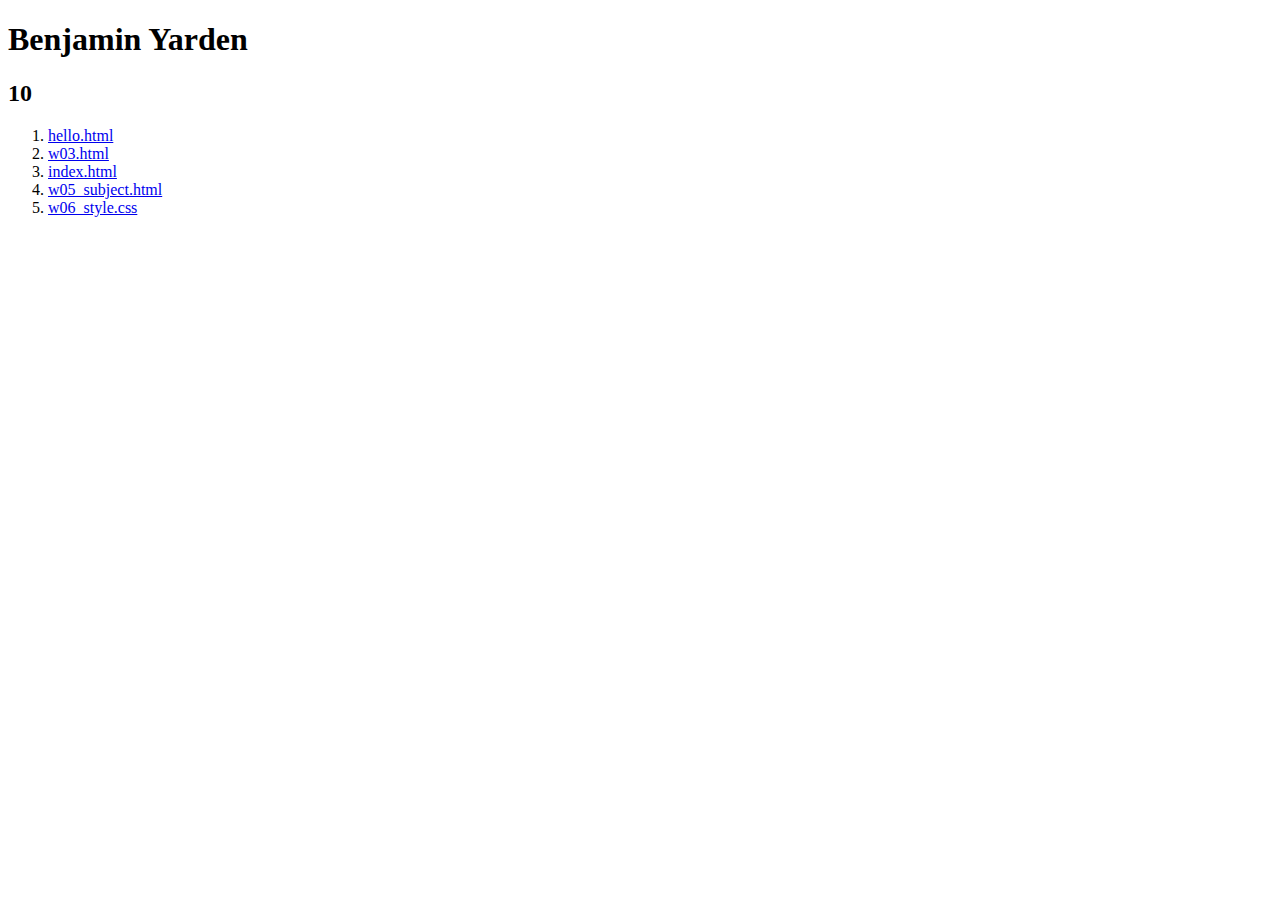
<file: index.html>
<!DOCTYPE html>

<html lang="en">

  <head>
    <meta charset="utf-8">
    <title>WEBPAGE</title>
  </head>

  <body>
    <p>
<h1> Benjamin Yarden </h1>
<h2> 10 </h2>
<ol> 
<li> <a href="hello.html">hello.html</a> </li>
<li> <a href="w03.html">w03.html</a> </li>
<li> <a href="index.html">index.html</a> </li>
<li> <a href="w05_subject.html">w05_subject.html</a> </li>
<li> <a href="w06_style.css">w06_style.css</a> </li>
 </ol>


    </p>
  </body>

</html>
</file>
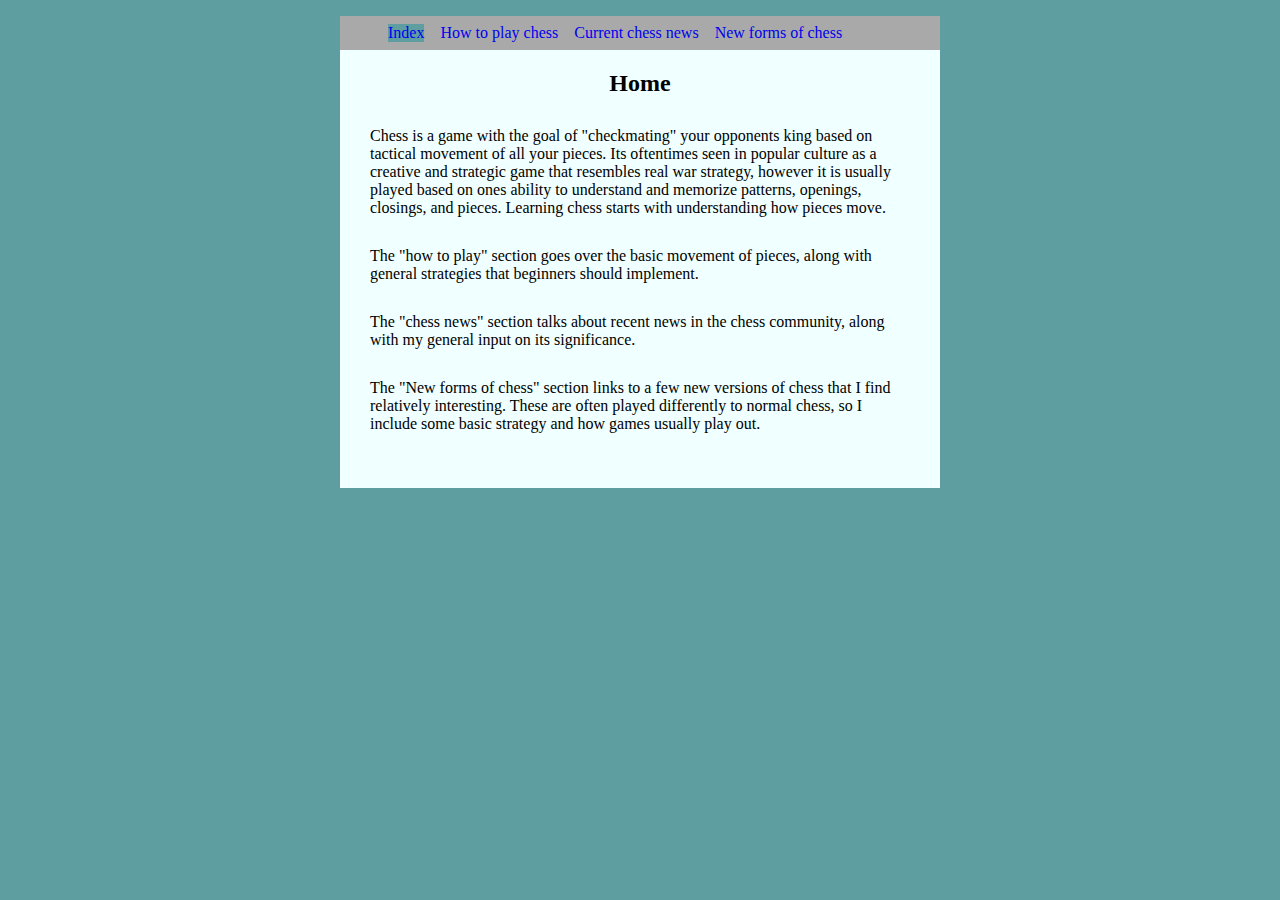
<file: site/index.html>
<!DOCTYPE html>

<html lang="en">

  <head>
    <meta charset="utf-8">
    <title>Chess</title>
    <link href="mystyle.css" rel="stylesheet">
  </head>

  <body>

<nav class="menu">
    <ul>
<li> <a class="current" href="index.html"> Index </a> </li>
<li> <a href="HowToPlay.html"> How to play chess </a> </li>
<li> <a href="ChessNews.html"> Current chess news </a> </li>
<li> <a href="NewChess.html"> New forms of chess </a> </li>
</ul>
  </nav>

    <h2> Home </h2>
    
  <p> Chess is a game with the goal of "checkmating" your opponents king based on tactical movement of all your pieces. Its oftentimes seen in popular culture as a creative and strategic game that resembles real war strategy, however it is usually played based on ones ability to understand and memorize patterns, openings, closings, and pieces. Learning chess starts with understanding how pieces move. </p>

    <p> The "how to play" section goes over the basic movement of pieces, along with general strategies that beginners should implement. </p>
    <p> The "chess news" section talks about recent news in the chess community, along with my general input on its significance. </p>
    <p> The "New forms of chess" section links to a few new versions of chess that I find relatively interesting. These are often played differently to normal chess, so I include some basic strategy and how games usually play out. </p>

  </body>

</html>
</file>
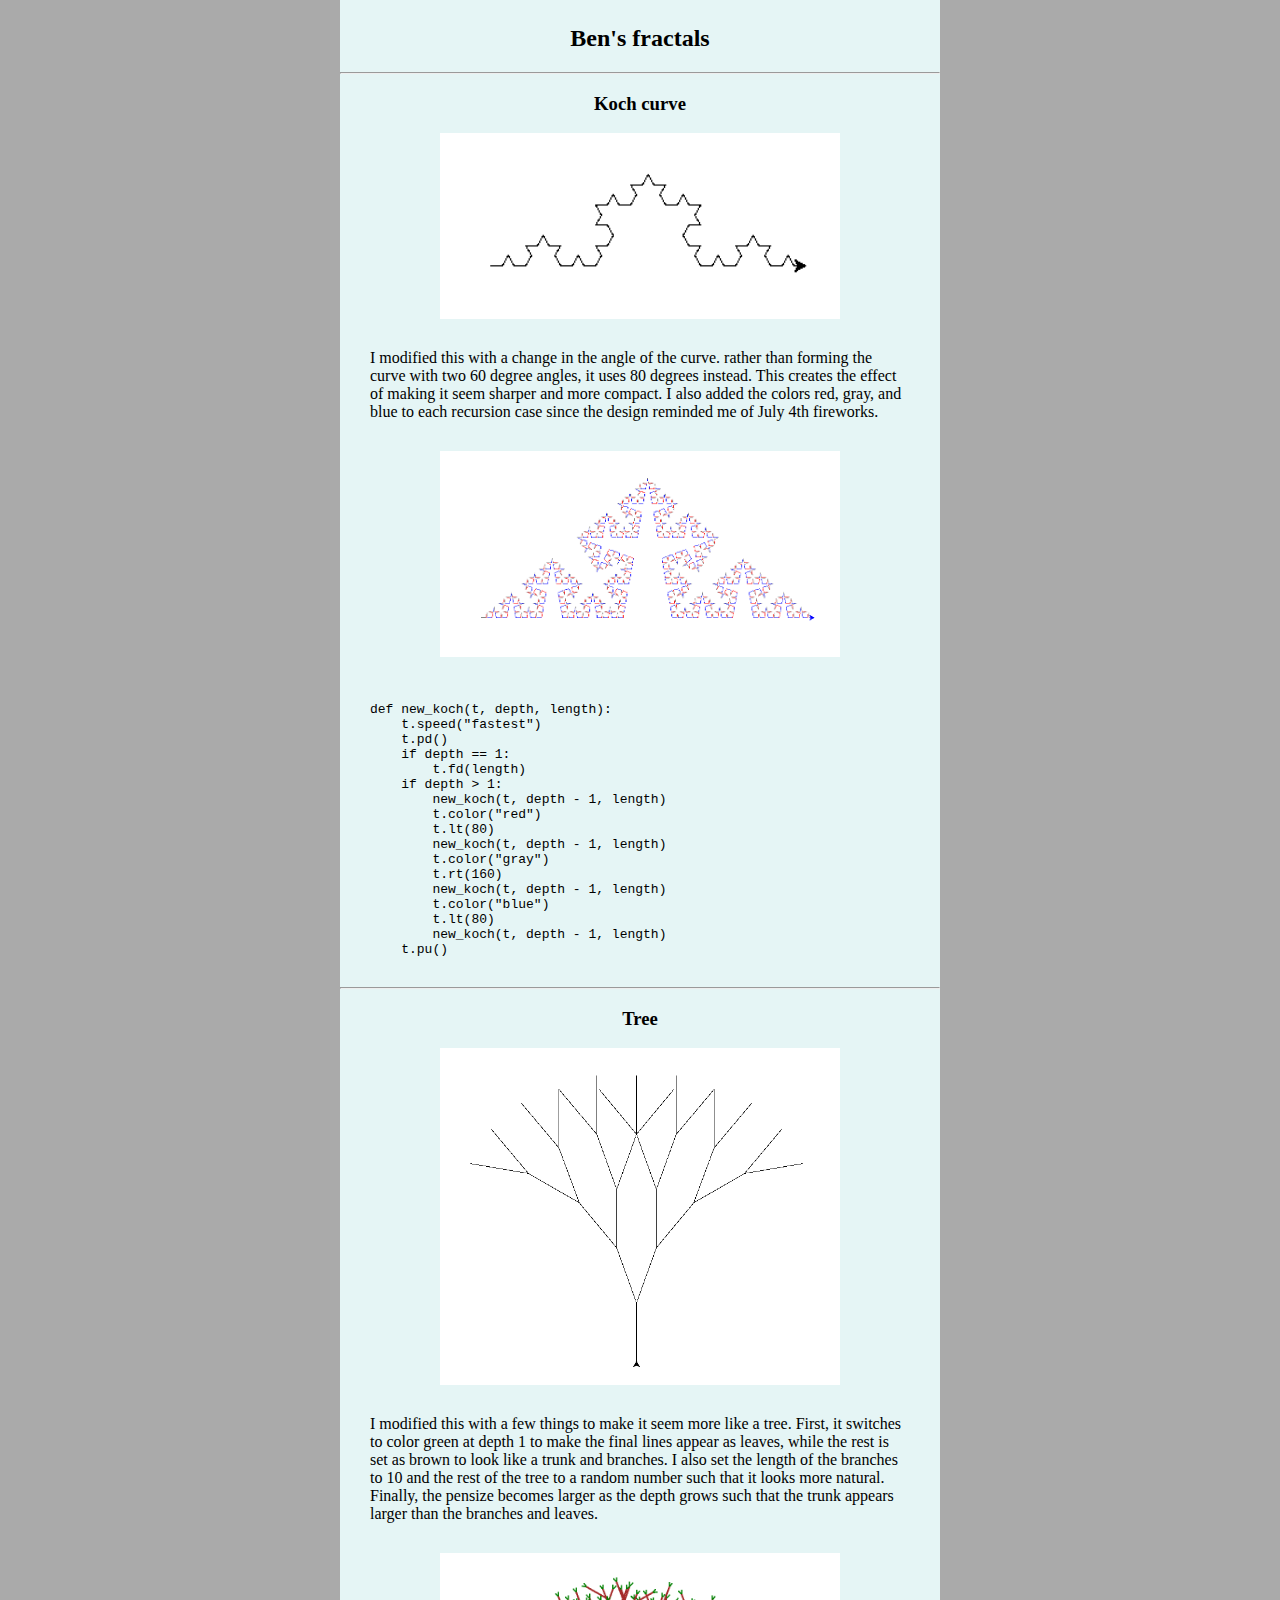
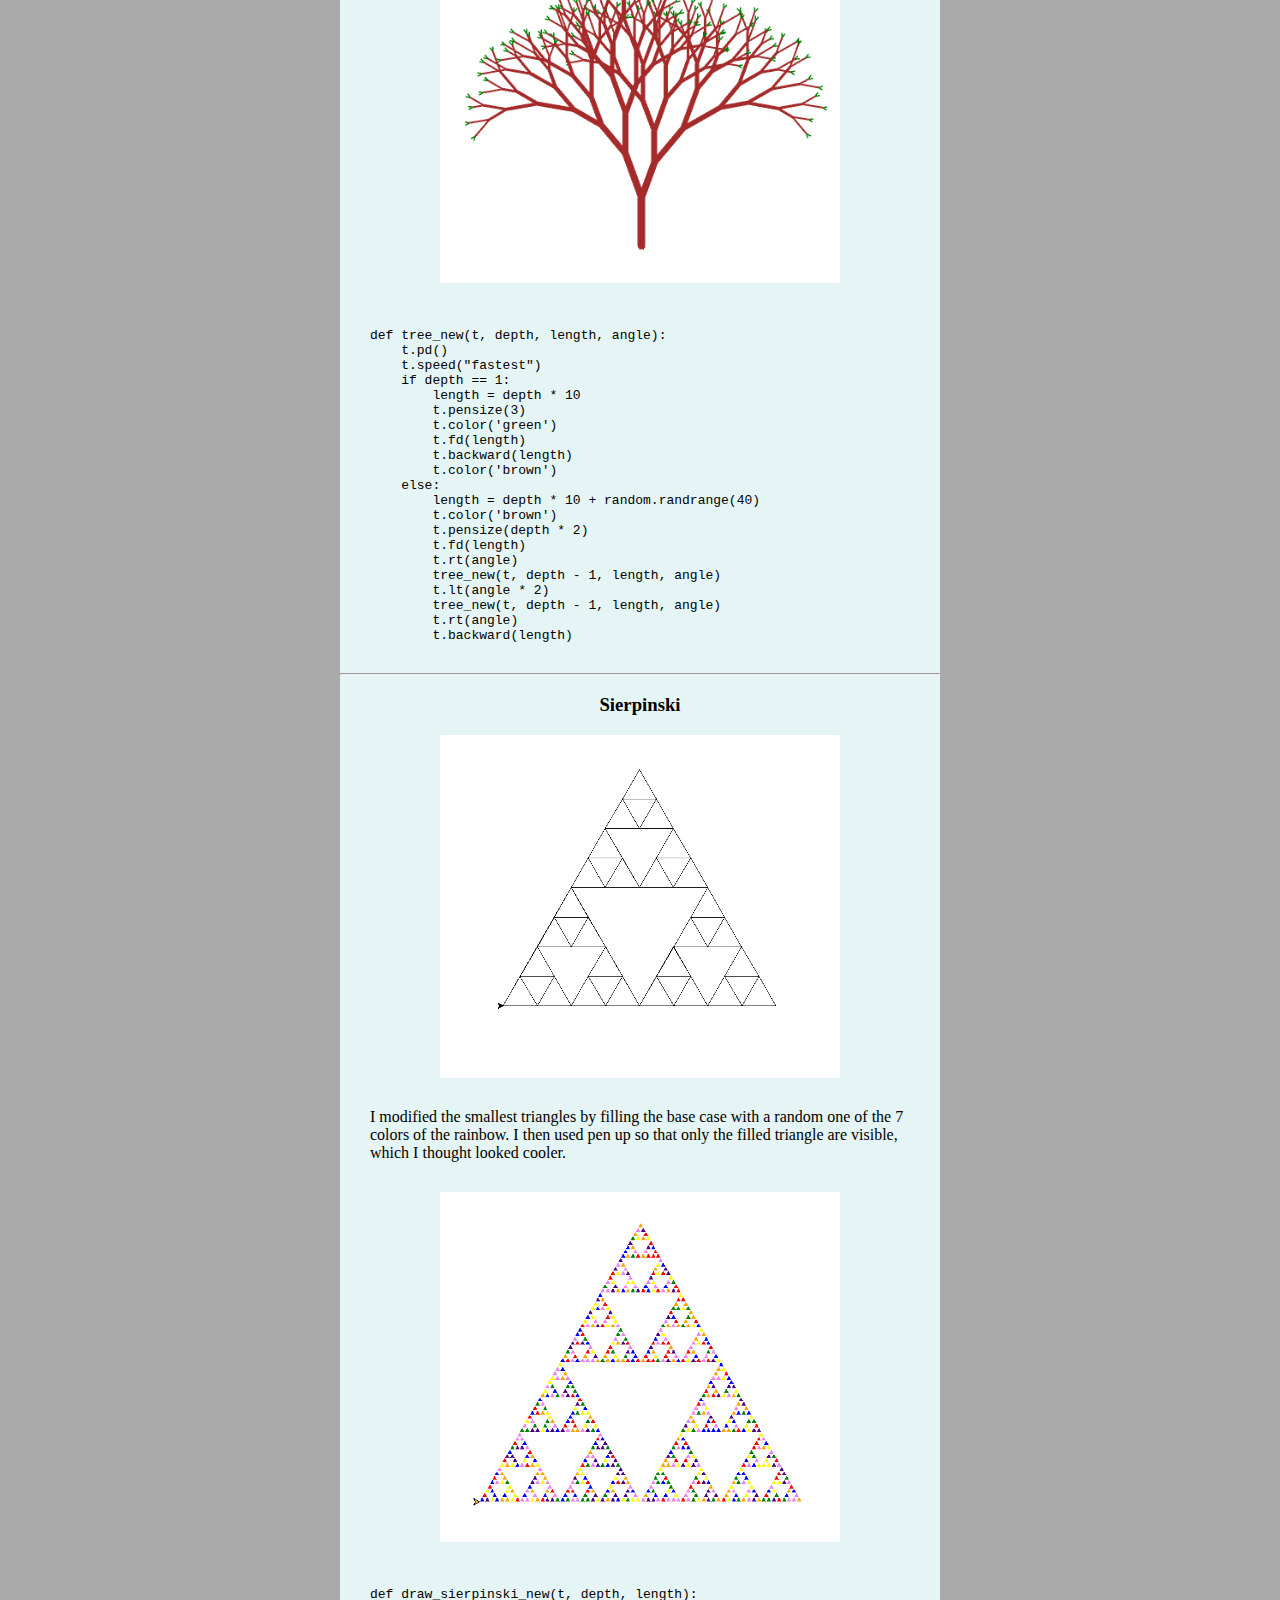
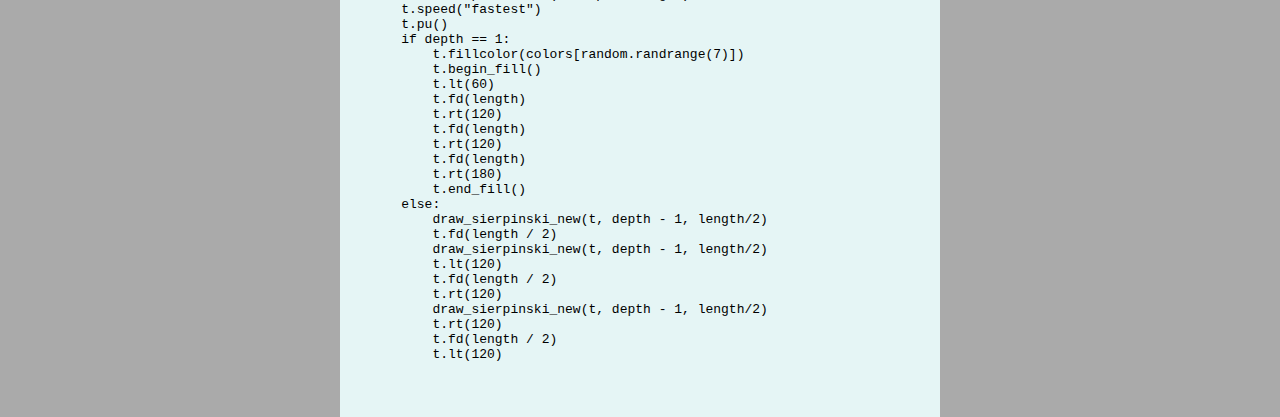
<file: fractals.html>
<!DOCTYPE html>

<html lang="en">

  <head>
    <meta charset="utf-8">
    <title>Fractals</title>
    <link href="fractals.css" rel="stylesheet">
  </head>

  <body>

    <h2> Ben's fractals </h2>
<hr>
  <h3> Koch curve </h3>
<img src="imgs/base_koch.png"> </img>
    <p> I modified this with a change in the angle of the curve. rather than forming the curve with two 60 degree angles, it uses 80 degrees instead. This creates the effect of making it seem sharper and more compact. I also added the colors red, gray, and blue to each recursion case since the design reminded me of July 4th fireworks. </p>
<img src="imgs/edited_koch.png"> </img>
<pre><code> 
def new_koch(t, depth, length):
    t.speed("fastest")
    t.pd()
    if depth == 1:
        t.fd(length)
    if depth > 1:
        new_koch(t, depth - 1, length)
        t.color("red")
        t.lt(80)
        new_koch(t, depth - 1, length)
        t.color("gray")
        t.rt(160)
        new_koch(t, depth - 1, length)
        t.color("blue")
        t.lt(80)
        new_koch(t, depth - 1, length)        
    t.pu()
</code></pre>
<hr>
<h3> Tree </h3>
<img src="imgs/base_tree.png"> </img>
    <p> I modified this with a few things to make it seem more like a tree. First, it switches to color green at depth 1 to make the final lines appear as leaves, while the rest is set as brown to look like a trunk and branches. I also set the length of the branches to 10 and the rest of the tree to a random number such that it looks more natural. Finally, the pensize becomes larger as the depth grows such that the trunk appears larger than the branches and leaves. </p>
<img src="imgs/edited_tree.png"> </img>
<pre><code> 
def tree_new(t, depth, length, angle):
    t.pd()
    t.speed("fastest")
    if depth == 1:
        length = depth * 10
        t.pensize(3)
        t.color('green')
        t.fd(length)
        t.backward(length)
        t.color('brown')
    else:
        length = depth * 10 + random.randrange(40)
        t.color('brown')
        t.pensize(depth * 2)
        t.fd(length)
        t.rt(angle)
        tree_new(t, depth - 1, length, angle)
        t.lt(angle * 2)
        tree_new(t, depth - 1, length, angle)
        t.rt(angle)
        t.backward(length)
</code></pre>
<hr>
<h3> Sierpinski </h3>
<img src="imgs/base_sier.png"> </img>
    <p> I modified the smallest triangles by filling the base case with a random one of the 7 colors of the rainbow. I then used pen up so that only the filled triangle are visible, which I thought looked cooler. </p>
  </body>
<img src="imgs/edited_sier.png"> </img>
<pre><code> 
def draw_sierpinski_new(t, depth, length):
    t.speed("fastest")
    t.pu()
    if depth == 1:
        t.fillcolor(colors[random.randrange(7)])
        t.begin_fill()
        t.lt(60)
        t.fd(length)
        t.rt(120)
        t.fd(length)
        t.rt(120)
        t.fd(length)
        t.rt(180)
        t.end_fill()
    else:
        draw_sierpinski_new(t, depth - 1, length/2)
        t.fd(length / 2)
        draw_sierpinski_new(t, depth - 1, length/2)
        t.lt(120)
        t.fd(length / 2)
        t.rt(120)
        draw_sierpinski_new(t, depth - 1, length/2)
        t.rt(120)
        t.fd(length / 2)
        t.lt(120)
</code></pre>

</html>
</file>
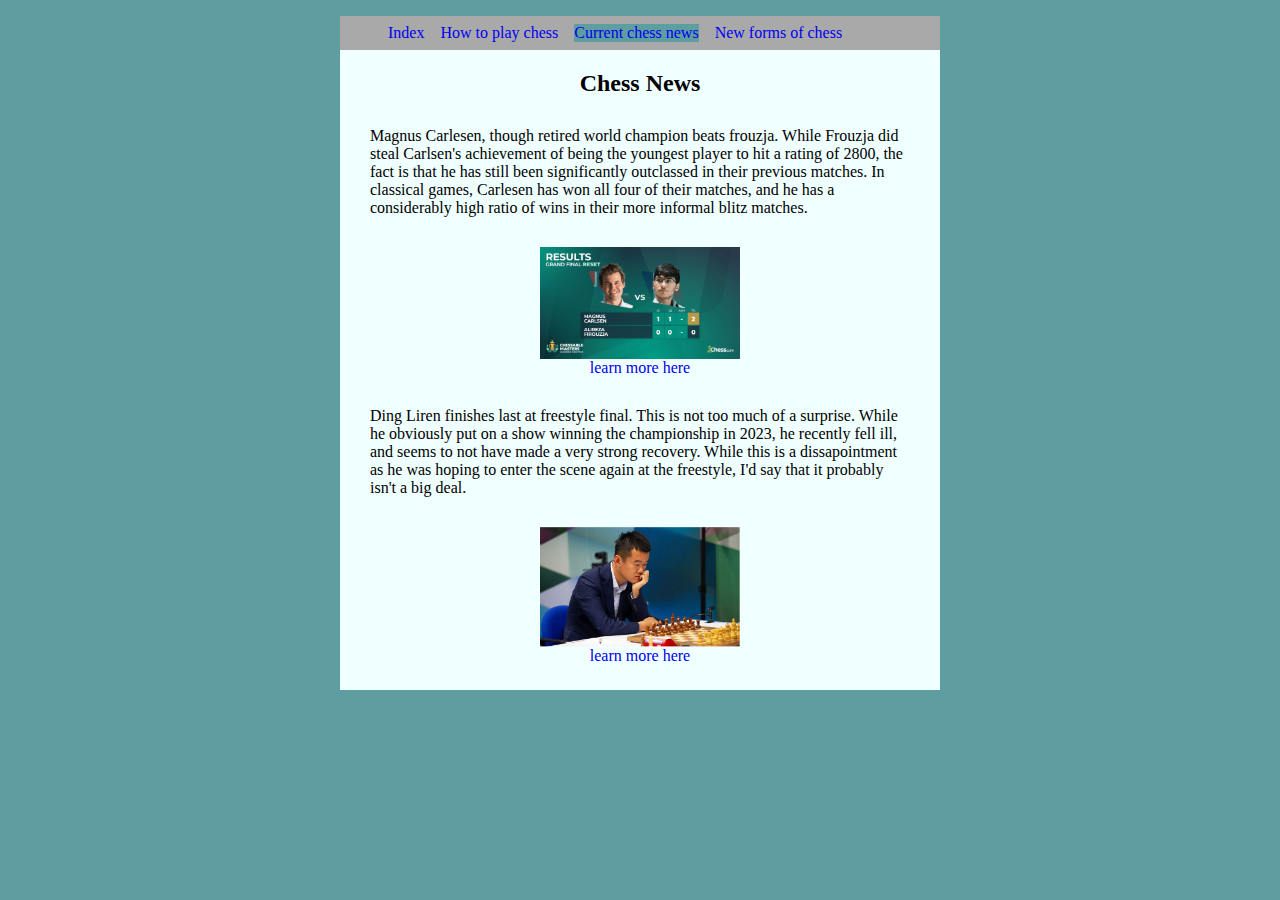
<file: site/ChessNews.html>
<!DOCTYPE html>

<html lang="en">

  <head>
    <meta charset="utf-8">
    <title>Chess</title>
    <link href="mystyle.css" rel="stylesheet">
  </head>

  <body>

<nav class="menu">
    <ul>
<li> <a href="index.html"> Index </a> </li>
<li> <a href="HowToPlay.html"> How to play chess </a> </li>
<li> <a class="current" href="ChessNews.html"> Current chess news </a> </li>
<li> <a href="NewChess.html"> New forms of chess </a> </li>
</ul>

    </nav>

<h2> Chess News </h2>

<p> Magnus Carlesen, though retired world champion beats frouzja. While Frouzja did steal Carlsen's achievement of being the youngest player to hit a rating of 2800, the fact is that he has still been significantly outclassed in their previous matches. In classical games, Carlesen has won all four of their matches, and he has a considerably high ratio of wins in their more informal blitz matches. </p>
  <img width=200 height=112.5 src="images/News_CarFir.png"> </img>
<a href="https://www.theguardian.com/sport/2024/feb/09/chess-carlsen-beats-firouzja-to-secure-another-champions-tour-title"> learn more here </a>

<p> Ding Liren finishes last at freestyle final. This is not too much of a surprise. While he obviously put on a show winning the championship in 2023, he recently fell ill, and seems to not have made a very strong recovery. While this is a dissapointment as he was hoping to enter the scene again at the freestyle, I'd say that it probably isn't a big deal.  </p>
 <img width=200 height=120 src="images/News_ding.png"> </img>
<a href="https://www.theguardian.com/sport/2024/feb/16/chess-carlsen-v-caruana-in-freestyle-final-as-ding-loses-seven-in-a-row"> learn more here </a>
    
  </body>

</html>
</file>
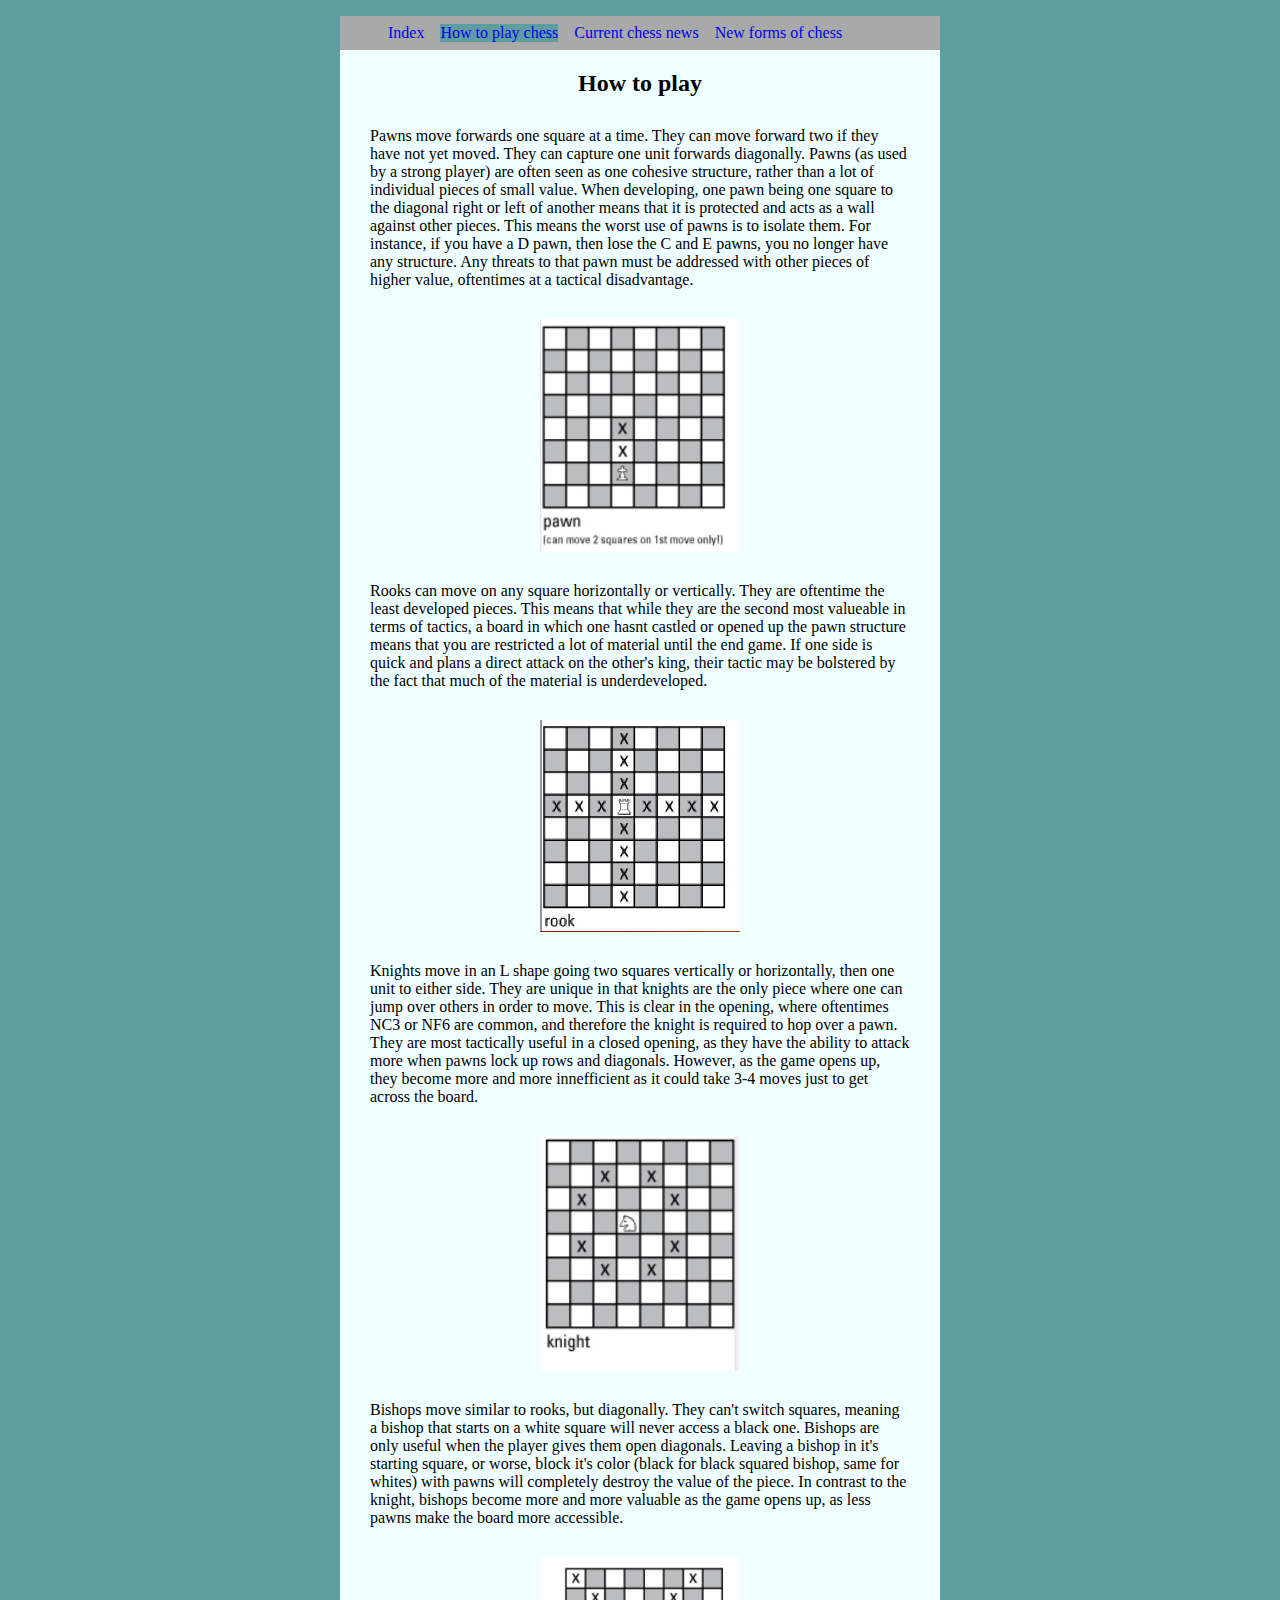
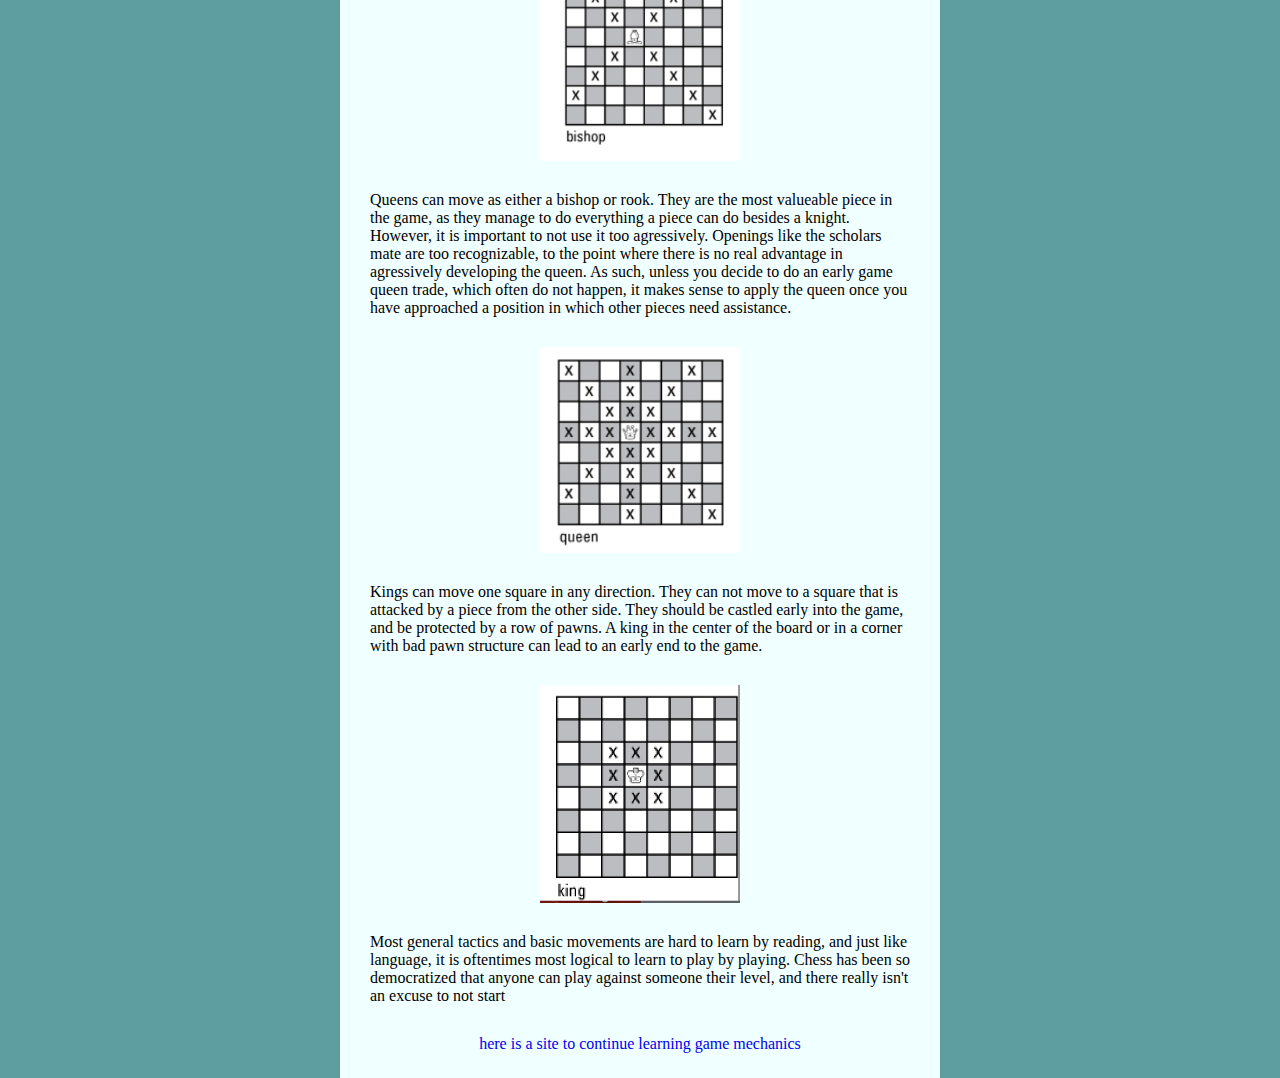
<file: site/HowToPlay.html>
<!DOCTYPE html>

<html lang="en">

  <head>
    <meta charset="utf-8">
    <title>Chess</title>
    <link href="mystyle.css" rel="stylesheet">
  </head>

  <body>

<nav class="menu">
    <ul>
<li> <a href="index.html"> Index </a> </li>
<li> <a class="current" href="HowToPlay.html"> How to play chess </a> </li>
<li> <a href="ChessNews.html"> Current chess news </a> </li>
<li> <a href="NewChess.html"> New forms of chess </a> </li>
</ul>
  </nav>

<h2> How to play  </h2>
    
<p> Pawns move forwards one square at a time. They can move forward two if they have not yet moved. They can capture one unit forwards diagonally. Pawns (as used by a strong player) are often seen as one cohesive structure, rather than a lot of individual pieces of small value. When developing, one pawn being one square to the diagonal right or left of another means that it is protected and acts as a wall against other pieces. This means the worst use of pawns is to isolate them. For instance, if you have a D pawn, then lose the C and E pawns, you no longer have any structure. Any threats to that pawn must be addressed with other pieces of higher value, oftentimes at a tactical disadvantage. </p>
    <img src="images/Pawn_movement.png"> </img>
<p> Rooks can move on any square horizontally or vertically. They are oftentime the least developed pieces. This means that while they are the second most valueable in terms of tactics, a board in which one hasnt castled or opened up the pawn structure means that you are restricted a lot of material until the end game. If one side is quick and plans a direct attack on the other's king, their tactic may be bolstered by the fact that much of the material is underdeveloped. </p>
    <img src="images/Rook_movement.png"> </img>
<p> Knights move in an L shape going two squares vertically or horizontally, then one unit to either side. They are unique in that knights are the only piece where one can jump over others in order to move. This is clear in the opening, where oftentimes NC3 or NF6 are common, and therefore the knight is required to hop over a pawn. They are most tactically useful in a closed opening, as they have the ability to attack more when pawns lock up rows and diagonals. However, as the game opens up, they become more and more innefficient as it could take 3-4 moves just to get across the board.  </p>
    <img src="images/Knight_movement.png"> </img>
<p> Bishops move similar to rooks, but diagonally. They can't switch squares, meaning a bishop that starts on a white square will never access a black one. Bishops are only useful when the player gives them open diagonals. Leaving a bishop in it's starting square, or worse, block it's color (black for black squared bishop, same for whites) with pawns will completely destroy the value of the piece. In contrast to the knight, bishops become more and more valuable as the game opens up, as less pawns make the board more accessible.   </P>
    <img src="images/Bishop_movement.png"> </img>
<p> Queens can move as either a bishop or rook. They are the most valueable piece in the game, as they manage to do everything a piece can do besides a knight. However, it is important to not use it too agressively. Openings like the scholars mate are too recognizable, to the point where there is no real advantage in agressively developing the queen. As such, unless you decide to do an early game queen trade, which often do not happen, it makes sense to apply the queen once you have approached a position in which other pieces need assistance. </p>
    <img src="images/Queen_movement.png"> </img>
<p> Kings can move one square in any direction. They can not move to a square that is attacked by a piece from the other side. They should be castled early into the game, and be protected by a row of pawns. A king in the center of the board or in a corner with bad pawn structure can lead to an early end to the game.  </p>
    <img src="images/King_movement.png"> </img>


<p> Most general tactics and basic movements are hard to learn by reading, and just like language, it is oftentimes most logical to learn to play by playing. Chess has been so democratized that anyone can play against someone their level, and there really isn't an excuse to not start </p>
<a href="https://www.chess.com/lessons/playing-the-game"> here is a site to continue learning game mechanics </a>
 
  </body>

</html>
</file>
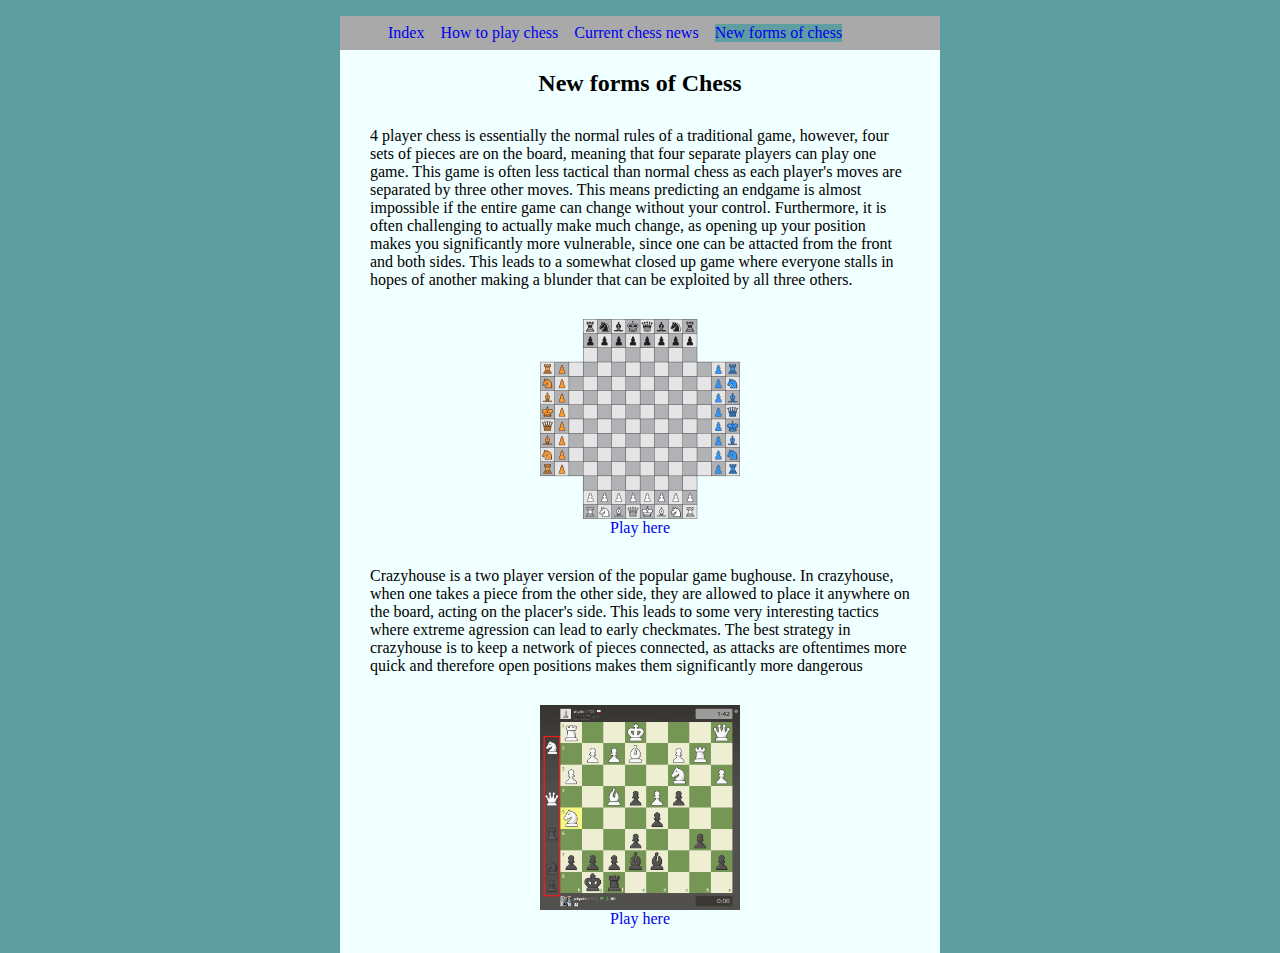
<file: site/NewChess.html>
<!DOCTYPE html>

<html lang="en">

  <head>
    <meta charset="utf-8">
    <title>Chess</title>
    <link href="./mystyle.css" rel="stylesheet"> </link>
  </head>

  <body>

<nav class="menu">
    <ul>
<li> <a href="index.html"> Index </a> </li>
<li> <a href="HowToPlay.html"> How to play chess </a> </li>
<li> <a href="ChessNews.html"> Current chess news </a> </li>
<li> <a class="current" href="NewChess.html"> New forms of chess </a> </li>
</ul>
  </nav>

<h2> New forms of Chess </h2>

<p> 4 player chess is essentially the normal rules of a traditional game, however, four sets of pieces are on the board, meaning that four separate players can play one game. This game is often less tactical than normal chess as each player's moves are separated by three other moves. This means predicting an endgame is almost impossible if the entire game can change without your control. Furthermore, it is often challenging to actually make much change, as opening up your position makes you significantly more vulnerable, since one can be attacted from the front and both sides. This leads to a somewhat closed up game where everyone stalls in hopes of another making a blunder that can be exploited by all three others. </p>
    <img src="images/New_4player.png"> </img>  
    <a href="https://www.chess.com/variants/4-player-chess"> Play here </a>
<p> Crazyhouse is a two player version of the popular game bughouse. In crazyhouse, when one takes a piece from the other side, they are allowed to place it anywhere on the board, acting on the placer's side. This leads to some very interesting tactics where extreme agression can lead to early checkmates. The best strategy in crazyhouse is to keep a network of pieces connected, as attacks are oftentimes more quick and therefore open positions makes them significantly more dangerous </p>
    <img src="images/New_crazyhouse.png"> </img>  
    <a href="https://www.chess.com/variants/crazyhouse"> Play here </a>
    
 
  </body>

</html>
</file>
<file: site/mystyle.css>
html {
  background-color: #5F9EA0;
}

body {
  margin: auto;
  background-color: #F0FFFF;
  width: 600px;
  background-position: center;
  padding-bottom: 25px;
}

nav {
  background-color: #A9A9A9;
  text-decoration: none;
}

li {
  padding: .5em;
}

Ul {
  display: flex;
  list-style: none;
}


a {
  display: block;
  text-decoration: none; 
  text-align: center;
}

a.current{
  background: #5F9EA0;
}
  
a:hover {
  color: #000000;
}

h2 {
  text-align: center;
}

img {
  length: 200px;
  width: 200px;
  display: block;
  margin: auto;
}

p {
  margin: 30px;
}
</file>
<file: fractals.css>
html {
  background-color:  #AAAAAA;
}

body {
  margin: auto;
  background-color: #E5F5F5;
  width: 600px;
  background-position: center;
  padding-bottom: 25px;
  padding-top: 5px;
}

code {
  display: block;
  text-decoration: none; 
  margin: 30px;
}

a {
  display: block;
  text-decoration: none; 
  text-align: center;
}

h2 {
  text-align: center;
}

h3 {
  text-align: center;
}

img {
  length: 400px;
  width: 400px;
  display: block;
  margin: auto;
}

p {
  margin: 30px;
}
</file>
